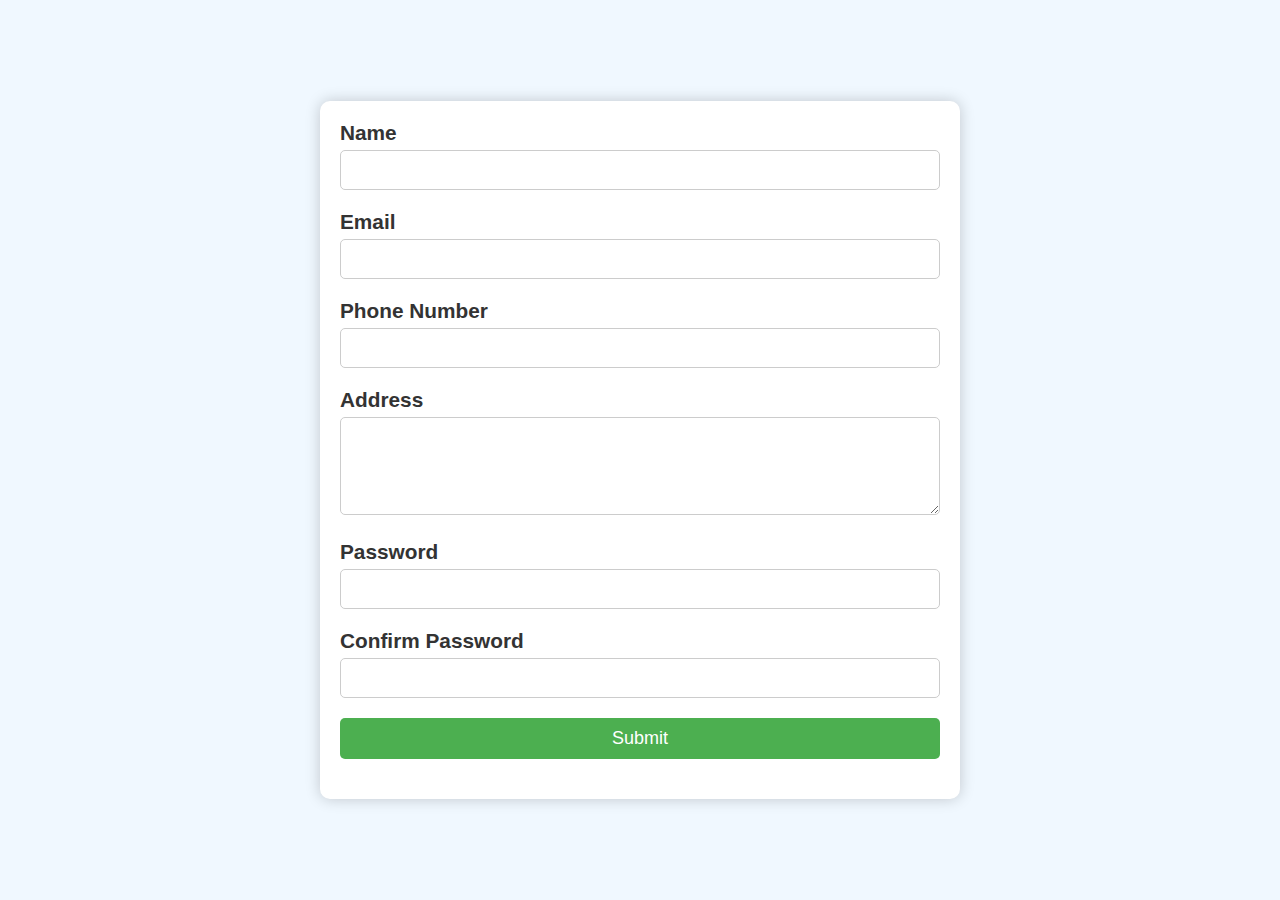
<file: MERN/2_Form_Validation/index.html>
<!DOCTYPE html>
<html>

<head>
    <title>Form Validation System</title>
    <!-- Link to external CSS file -->
    <link rel="stylesheet" type="text/css" href="css/styles.css">
    <!-- Import jQuery library from CDN -->
    <script src="https://code.jquery.com/jquery-3.5.1.js"></script>
    <!-- Link to external JavaScript file -->
    <script src="js/scripts.js" defer></script>
</head>

<body>
    <div class='wrapper'>
        <!-- Name input field -->
        <div class="formelement">
            <label for="Name">Name</label>
            <input type="text" id="Name" name="Name">
            <div id="name-error" class="error"></div>
        </div>
        <!-- Email input field -->
        <div class="formelement">
            <label for="Email">Email</label>
            <input type="text" id="Email" name="Email">
            <div id="email-error" class="error"></div>
        </div>
        <!-- Phone number input field -->
        <div class="formelement">
            <label for="phoneno">Phone Number</label>
            <input type="text" id="phoneno" name="phoneno">
            <div id="phone-error" class="error"></div>
        </div>
        <!-- Address input field -->
        <div class="formelement">
            <label for="address">Address</label>
            <textarea id="address" name="address" rows="4"></textarea>
            <div id="address-error" class="error"></div>
        </div>
        <!-- Password input field -->
        <div class="formelement">
            <label for="password">Password</label>
            <input type="password" id="password" name="password">
            <div id="password-error" class="error"></div>
        </div>
        <!-- Confirm password input field -->
        <div class="formelement">
            <label for="confirmpassword">Confirm Password</label>
            <input type="password" id="confirmpassword" name="confirmpassword">
            <div id="confirmpassword-error" class="error"></div>
        </div>
        <!-- Submit button -->
        <input id="submitbutton" type="submit" value="Submit">
        <!-- Success message -->
        <div id="form-success" class="success"></div>
    </div>
</body>

</html>
</file>
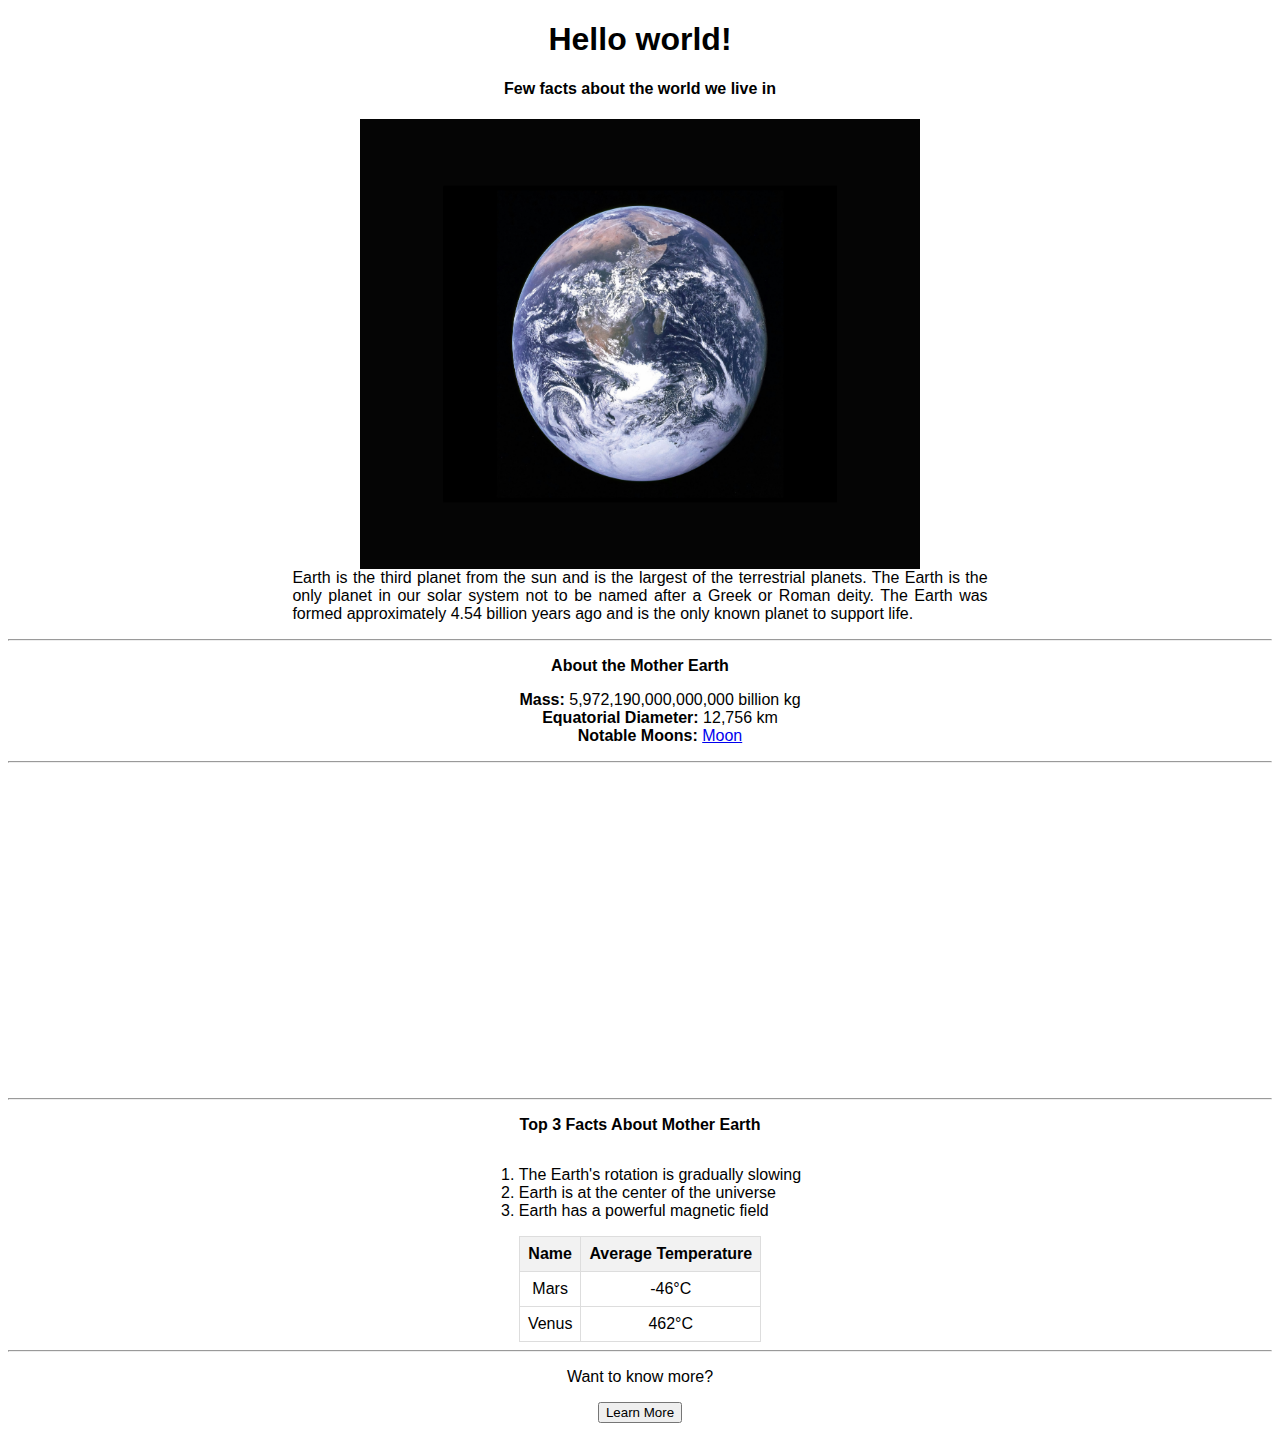
<file: Index_Earth.html>
<!DOCTYPE html>
<html lang="en">
<head>
    <!-- Title of the webpage -->
    <title>Assignment 1</title>
    <!-- Meta tags for responsive design -->
    <meta charset="UTF-8">
    <meta name="viewport" content="width=device-width, initial-scale=1.0">
    <!-- Link to external CSS file -->
    <link rel="stylesheet" href="css/styles.css">
</head>
<body>
    <!-- Main heading of the webpage -->
    <h1>Hello world!</h1>
    <!-- Subheading with some facts -->
    <h4>Few facts about the world we live in</h4>
    <!-- Image of Earth -->
    <img src="image/earth.jpg" alt="Image of Earth" height="450" width="560">
    <!-- Paragraphs with justified and centered text -->
    <p class="justified-text">
        Earth is the third planet from the sun and is the largest of the terrestrial planets.
        The Earth is the only planet in our solar system not to be named after a Greek or Roman deity.
        The Earth was formed approximately 4.54 billion years ago and is the only known planet to support life.
    </p>
    <hr>
    <!-- Section about Mother Earth with unordered list -->
    <p><strong>About the Mother Earth</strong></p>
    <ul style="list-style-type: none;">
        <li><strong>Mass:</strong> 5,972,190,000,000,000 billion kg</li>
        <li><strong>Equatorial Diameter:</strong> 12,756 km</li>
        <li><strong>Notable Moons:</strong> <a href="https://moon.nasa.gov" target="_blank">Moon</a></li>
    </ul>
    <hr>
    <!-- Embedded YouTube video -->
    <iframe width="560" height="315" src="https://www.youtube.com/embed/bVQpwxgMQCg" title="YouTube video player" frameborder="0" allow="accelerometer; autoplay; clipboard-write; encrypted-media; gyroscope; picture-in-picture; web-share" referrerpolicy="strict-origin-when-cross-origin" allowfullscreen></iframe>
    <hr>
    <!-- Section with ordered list of top facts -->
    <p><strong>Top 3 Facts About Mother Earth</strong></p>
    <ol style="display: inline-block; text-align: left;">
        <li>The Earth's rotation is gradually slowing</li>
        <li>Earth is at the center of the universe</li>
        <li>Earth has a powerful magnetic field</li>
    </ol>
    <!-- Table with planetary temperatures -->
    <table>
        <thead>
            <tr>
                <th>Name</th>
                <th>Average Temperature</th>
            </tr>
        </thead>
        <tbody>
            <tr>
                <td>Mars</td>
                <td>-46°C</td>
            </tr>
            <tr>
                <td>Venus</td>
                <td>462°C</td>
            </tr>
        </tbody>
    </table>
    <hr>
    <!-- Form with a button linking to an external site -->
    <form action="https://www.space.com/">
        <p>Want to know more?</p>
        <input type="submit" value="Learn More">
    </form>
</body>
</html>
</file>
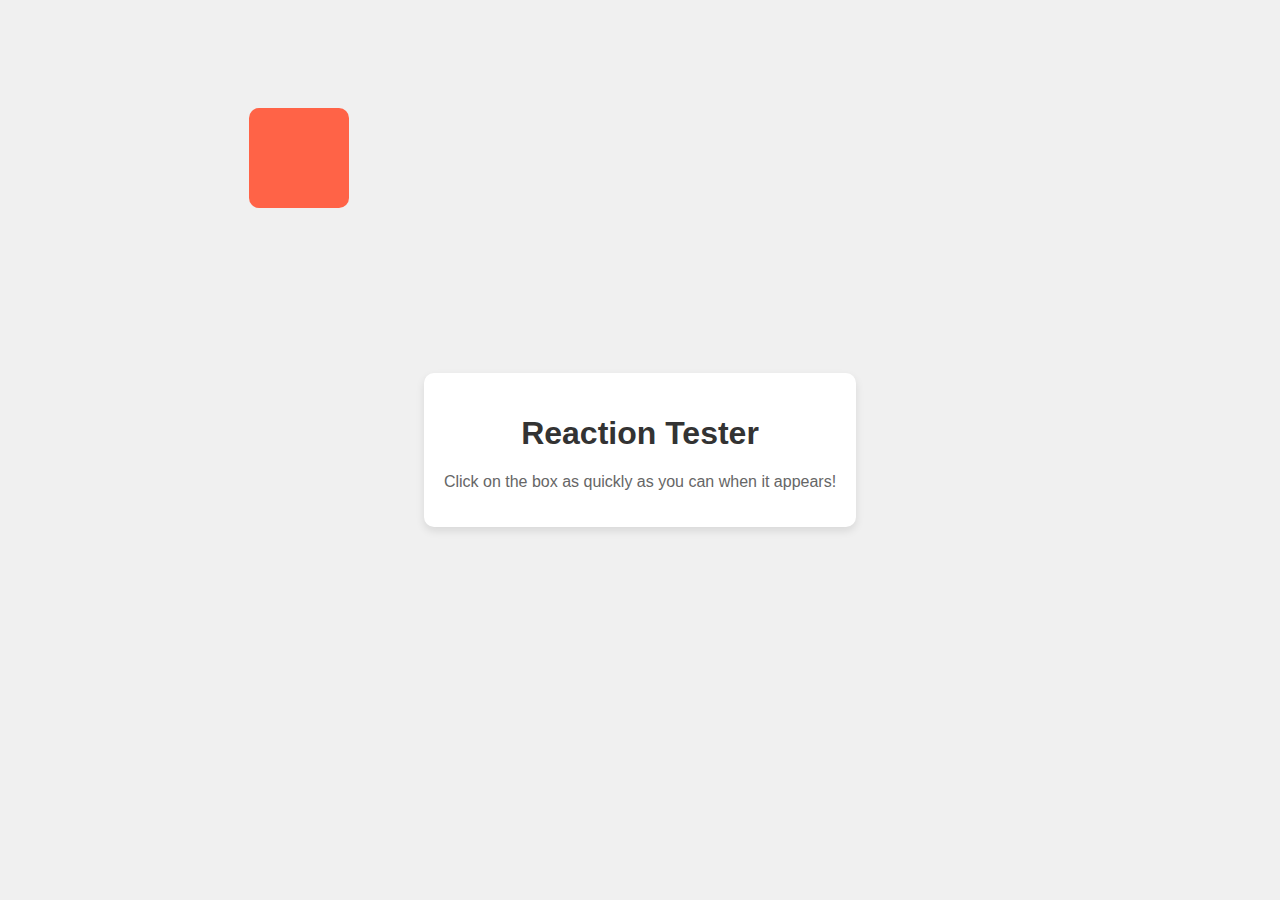
<file: MERN/1_Reaction_Tester_Project/Reaction_tester_index.html>
<!DOCTYPE html>
<html lang="en">
<head>
    <meta charset="UTF-8">
    <meta name="viewport" content="width=device-width, initial-scale=1.0">
    <title>Reaction Tester</title>
    <!-- Link to the external CSS file -->
    <link rel="stylesheet" href="css/style.css">
</head>
<body>
    <div class="container">
        <!-- Title -->
        <h1>Reaction Tester</h1>
        <!-- Instructions -->
        <p>Click on the box as quickly as you can when it appears!</p>
        <!-- The moving box element -->
        <div id="box"></div>
        <!-- Paragraph to display reaction time -->
        <p id="reaction-time"></p>
    </div>

    <!-- Link to the external JavaScript file -->
    <script src="js/script.js"></script>
</body>
</html>
</file>
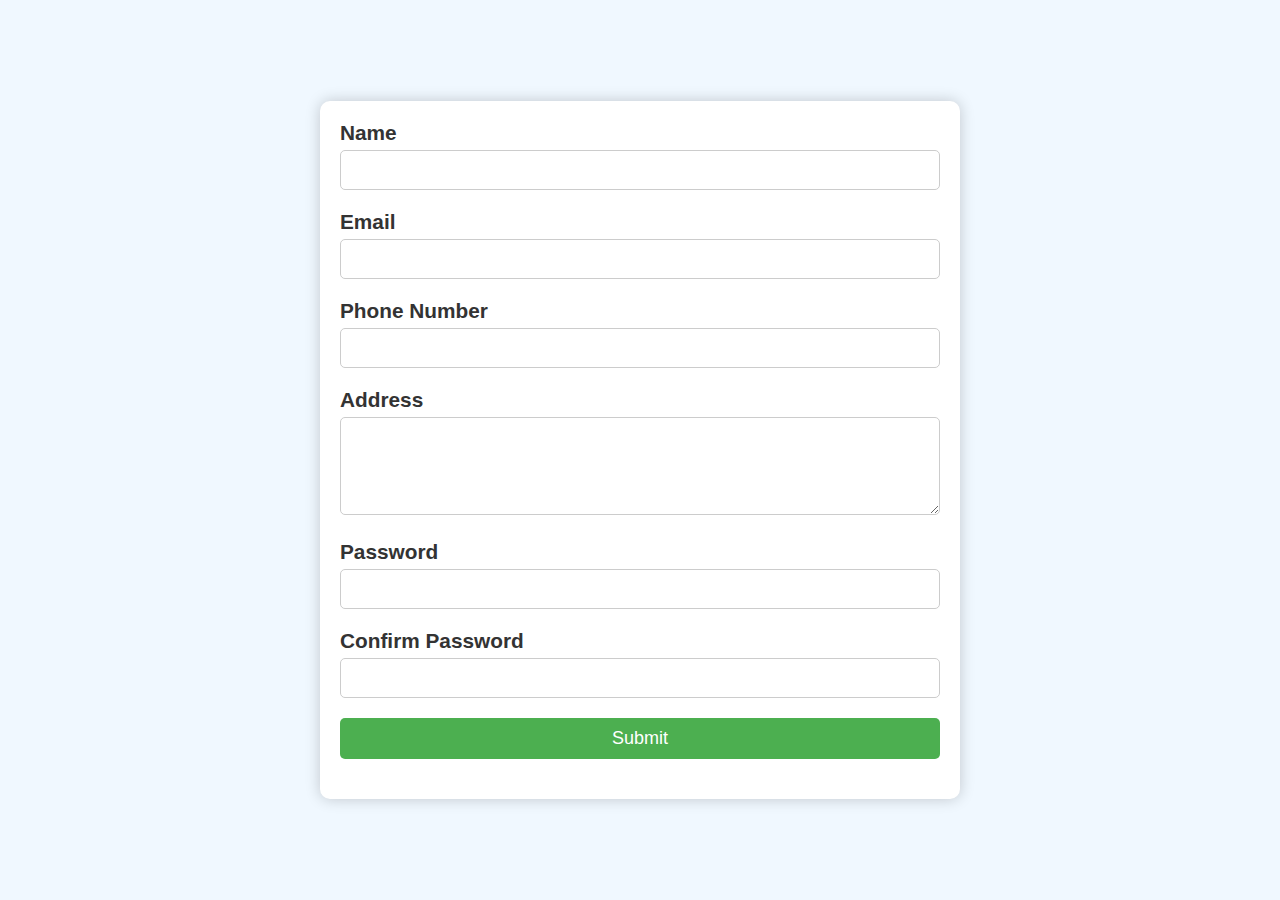
<file: MERN/2_Form_Validation/form_Validation_aa=ll_in_one.html>
<!DOCTYPE html>
<html>

<head>
    <title>Form Validation System</title>
    <!-- Import jQuery library from CDN -->
    <script src="https://code.jquery.com/jquery-3.5.1.js"></script>
    <style>
        /* Basic styles for the body */
        body {
            font-family: Arial, Helvetica, sans-serif;
            font-size: 130%;
            background-color: #f0f8ff;
            color: #333; 
            margin: 0;
            padding: 0;
            display: flex;
            justify-content: center;
            align-items: center;
            height: 100vh;
        }

        /* Styles for the form container */
        .wrapper {
            width: 600px;
            padding: 20px;
            background-color: #fff;
            border-radius: 10px;
            box-shadow: 0 0 15px rgba(0, 0, 0, 0.2);
            margin: 0 auto;
        }

        /* Styles for form elements */
        .formelement {
            margin-bottom: 20px;
        }

        /* Label styles */
        label {
            display: block;
            margin-bottom: 5px;
            font-weight: bold;
        }

        /* Input and textarea styles */
        input, textarea {
            width: 100%;
            font-size: 16px;
            border: 1px solid #ccc;
            border-radius: 5px;
            padding: 10px;
            margin-bottom: 10px;
            box-sizing: border-box;
        }

        /* Submit button styles */
        #submitbutton {
            width: 100%;
            font-size: 18px;
            background-color: #4CAF50;
            color: white;
            border: none;
            padding: 10px;
            border-radius: 5px;
            cursor: pointer;
            transition: background-color 0.3s ease;
        }

        /* Hover effect for submit button */
        #submitbutton:hover {
            background-color: #45a049;
        }

        /* Styles for error messages */
        .error {
            color: red;
            font-size: 14px;
            margin-top: -10px;
            margin-bottom: 10px;
        }

        /* Styles for success messages */
        .success {
            color: green;
            font-size: 16px;
            margin-top: 10px;
        }
    </style>
</head>

<body>
    <div class='wrapper'>
        <!-- Name input field -->
        <div class="formelement">
            <label for="Name">Name</label>
            <input type="text" id="Name" name="Name">
            <div id="name-error" class="error"></div>
        </div>
        <!-- Email input field -->
        <div class="formelement">
            <label for="Email">Email</label>
            <input type="text" id="Email" name="Email">
            <div id="email-error" class="error"></div>
        </div>
        <!-- Phone number input field -->
        <div class="formelement">
            <label for="phoneno">Phone Number</label>
            <input type="text" id="phoneno" name="phoneno">
            <div id="phone-error" class="error"></div>
        </div>
        <!-- Address input field -->
        <div class="formelement">
            <label for="address">Address</label>
            <textarea id="address" name="address" rows="4"></textarea>
            <div id="address-error" class="error"></div>
        </div>
        <!-- Password input field -->
        <div class="formelement">
            <label for="password">Password</label>
            <input type="password" id="password" name="password">
            <div id="password-error" class="error"></div>
        </div>
        <!-- Confirm password input field -->
        <div class="formelement">
            <label for="confirmpassword">Confirm Password</label>
            <input type="password" id="confirmpassword" name="confirmpassword">
            <div id="confirmpassword-error" class="error"></div>
        </div>
        <!-- Submit button -->
        <input id="submitbutton" type="submit" value="Submit">
        <!-- Success message -->
        <div id="form-success" class="success"></div>
    </div>

    <script>
        // Function to validate email format
        function isEmail(email) {
            var regex = /^([a-zA-Z0-9_.+-])+\@(([a-zA-Z0-9-])+\.)+([a-zA-Z0-9]{2,4})+$/;
            return regex.test(email);
        }

        // Function to validate phone number (10 digits)
        function isPhoneNumber(phone) {
            var regex = /^\d{10}$/;
            return regex.test(phone);
        }

        // Function to check if passwords match
        function isPasswordMatch(password, confirmPassword) {
            return password === confirmPassword;
        }

        // Function to validate the entire form
        function validateForm() {
            var isValid = true;
            var name = $("#Name").val();
            var email = $("#Email").val();
            var phone = $("#phoneno").val();
            var address = $("#address").val();
            var password = $("#password").val();
            var confirmPassword = $("#confirmpassword").val();

            // Reset previous errors
            $(".error").text("");

            // Validate name
            if (name.trim() === "") {
                $("#name-error").text("Name is required.");
                isValid = false;
            }

            // Validate email
            if (!isEmail(email)) {
                $("#email-error").text("Invalid email address.");
                isValid = false;
            }

            // Validate phone number
            if (!isPhoneNumber(phone)) {
                $("#phone-error").text("Invalid phone number. Must be 10 digits.");
                isValid = false;
            }

            // Validate address
            if (address.trim() === "") {
                $("#address-error").text("Address is required.");
                isValid = false;
            }

            // Validate password
            if (password.trim() === "") {
                $("#password-error").text("Password is required.");
                isValid = false;
            }

            // Validate password confirmation
            if (!isPasswordMatch(password, confirmPassword)) {
                $("#confirmpassword-error").text("Passwords do not match.");
                isValid = false;
            }

            // Show success message if form is valid
            if (isValid) {
                $("#form-success").text("Form is valid!").show();
            } else {
                $("#form-success").hide();
            }

            return isValid;
        }

        // jQuery to handle form submission
        $("#submitbutton").click(function (event) {
            event.preventDefault(); // Prevent the form from submitting
            if (validateForm()) {
                alert("Form submitted successfully!");
                // Perform actual form submission here if needed
            }
        });
    </script>
</body>

</html>
</file>
<file: MERN/2_Form_Validation/css/styles.css>
/* Basic styles for the body */
body {
    font-family: Arial, Helvetica, sans-serif;
    font-size: 130%;
    background-color: #f0f8ff;
    color: #333;
    margin: 0;
    padding: 0;
    display: flex;
    justify-content: center;
    align-items: center;
    height: 100vh;
}

/* Styles for the form container */
.wrapper {
    width: 600px;
    padding: 20px;
    background-color: #fff;
    border-radius: 10px;
    box-shadow: 0 0 15px rgba(0, 0, 0, 0.2);
    margin: 0 auto;
}

/* Styles for form elements */
.formelement {
    margin-bottom: 20px;
}

/* Label styles */
label {
    display: block;
    margin-bottom: 5px;
    font-weight: bold;
}

/* Input and textarea styles */
input, textarea {
    width: 100%;
    font-size: 16px;
    border: 1px solid #ccc;
    border-radius: 5px;
    padding: 10px;
    margin-bottom: 10px;
    box-sizing: border-box;
}

/* Submit button styles */
#submitbutton {
    width: 100%;
    font-size: 18px;
    background-color: #4CAF50;
    color: white;
    border: none;
    padding: 10px;
    border-radius: 5px;
    cursor: pointer;
    transition: background-color 0.3s ease;
}

/* Hover effect for submit button */
#submitbutton:hover {
    background-color: #45a049;
}

/* Styles for error messages */
.error {
    color: red;
    font-size: 14px;
    margin-top: -10px;
    margin-bottom: 10px;
}

/* Styles for success messages */
.success {
    color: green;
    font-size: 16px;
    margin-top: 10px;
}
</file>
<file: css/styles.css>
body {
    text-align: center; /* Center-align all text and elements */
    font-family: Arial, sans-serif; /* Use a clean, readable font */
}
img {
    display: block;
    margin: 0 auto; /* Center the image */
}
table {
    margin: 0 auto; /* Center the table */
    border-collapse: collapse;
}
th, td {
    border: 1px solid #ddd;
    padding: 8px;
}
th {
    background-color: #f2f2f2;
}
/* Justify and center text in paragraphs */
.justified-text {
    text-align: justify;
    margin: 0 auto 1rem auto;
    width: 55%; /* Adjust the width as needed */
}
</file>
<file: MERN/1_Reaction_Tester_Project/css/style.css>
/* General styles */
body {
    font-family: Arial, sans-serif;
    display: flex;
    justify-content: center;
    align-items: center;
    height: 100vh;
    margin: 0;
    background-color: #f0f0f0;
}

.container {
    text-align: center;
    background-color: #ffffff;
    border-radius: 10px;
    padding: 20px;
    box-shadow: 0 4px 8px rgba(0, 0, 0, 0.1);
}

h1 {
    color: #333;
}

p {
    font-size: 16px;
    color: #666;
}

/* Style for the box */
#box {
    width: 100px;
    height: 100px;
    background-color: #ff6347;
    position: absolute;
    border-radius: 10px;
    cursor: pointer;
    transition: background-color 0.3s ease;
}

#box:hover {
    background-color: #ff4500;
}
</file>
